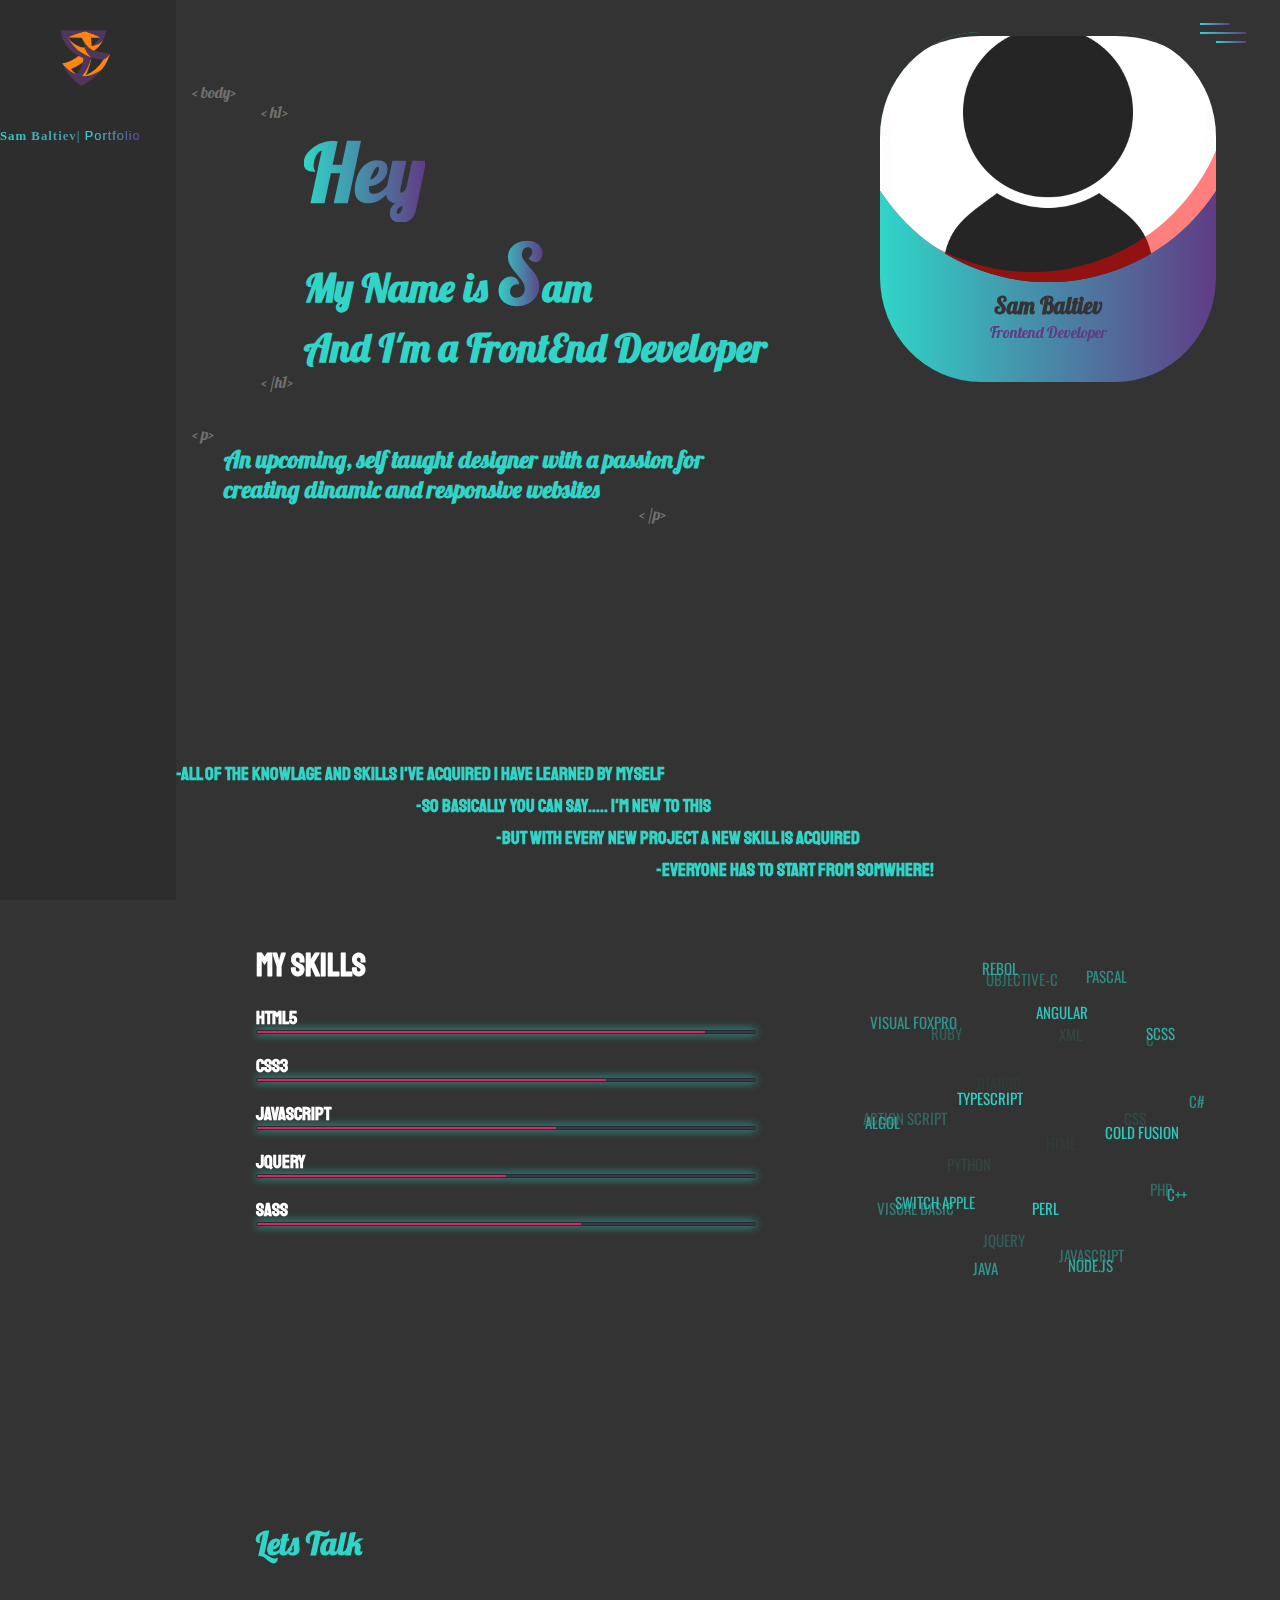
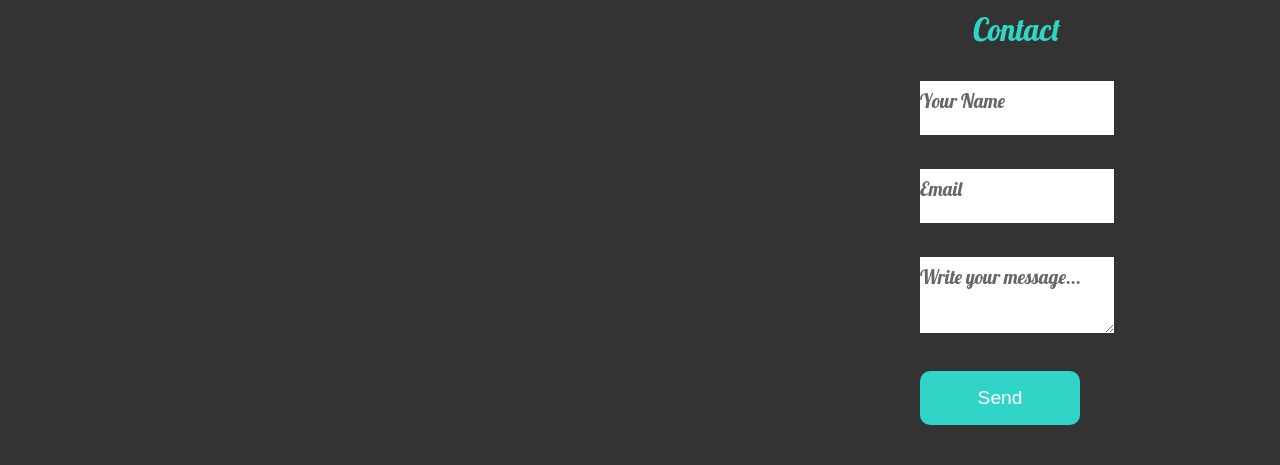
<file: portfolio 2/portfolio 1/index.html>
<!DOCTYPE html>
<html lang="en">
<head>
    <meta charset="UTF-8">
    <meta name="viewport" content="width=device-width, initial-scale=1.0">
    <title>Portfolio|SamBaltic</title>
    <link rel="stylesheet" type="text/css" href="styles.css">
	<!----font aswesome cdn--->
	<link rel="stylesheet" href="https://use.fontawesome.com/releases/v5.15.1/css/all.css" integrity="sha384-vp86vTRFVJgpjF9jiIGPEEqYqlDwgyBgEF109VFjmqGmIY/Y4HV4d3Gp2irVfcrp" crossorigin="anonymous">
	<!--Google Font-->
	<link href="https://fonts.googleapis.com/css2?family=Lobster&display=swap" rel="stylesheet">
    <link href="https://fonts.googleapis.com/css2?family=Staatliches&display=swap" rel="stylesheet"> 
    <!-----------jQuery--------->
    <link href="https://www.jqueryscript.net/css/jquerysctipttop.css" rel="stylesheet" type="text/css">
        <script src="https://code.jquery.com/jquery-3.2.1.min.js"></script>
    <script src='js/jquery.svg3dtagcloud.min.js'></script>

    <link href='https://fonts.googleapis.com/css?family=Oswald&subset=latin,latin-ext' rel='stylesheet' type='text/css'>
</head>
<body>

 <header class="container">
     <div class="container-inner">

         <div class="nav-bar">

            <div class="logo">
    	       <a href="index.html"><img src="images/logo2.png"></a>
    	        <h4>Sam Baltiev| <span>Portfolio</span></h4>
            </div>
            <div class="social">
                <a href="https://www.facebook.com/SamiBaltiev/"><i class="fab fa-facebook-square"></i></a>
                <a href="https://www.instagram.com/samibaltiev/"><i class="fab fa-instagram-square"></i></a>
                <a href="https://www.linkedin.com/in/samuil-baltiev-875387214/"><i class="fab fa-linkedin"></i></a>
                <a href="https://github.com/SamBaltic"><i class="fab fa-github-square"></i></a>

             </div>

        </div>
         
        	<div class="col-1">
                <div class="col-11">
                	<p>< body></p>
                    <p>< h1></p>
                		<h1><span>Hey</span><br> My Name is <span>S</span>am<br> And I'm a FrontEnd Developer</h1>
                    <p>< /h1></p>
                    <p>< p></p>
                    <h4>An upcoming, self taught designer with a passion for creating dinamic and responsive websites</h4>
                    <p>< /p></p>
                </div>    
        <!---------->
             <div class="card">
                <div class="circle">
                     <div class="imgBx">
                         <img src="images/user.png">
                     </div>
                 </div>
                     <div class="content">
                            <h3>Sam Baltiev</h3>
                        <div class="textIcon">
                         <h4>Frontend Developer</h4>
                        
                    </div>
                 </div>
         
             </div>



    <!-----------------------menu------------>

                	
                	</div>
                <div class="hamburger-menu " id="menubtn" onclick="toggle()">
                    <div class="bar" id="menu"></div>

                </div>


    <!--------------curtain------------->
                <div id="curtain">
                    <span></span>
                    <span></span>
                    <span></span>
                     <!--   <ul>
                            <li><a href="about.html" style="--i: 0.05s">about</a></li>
                            <li><a href="#" style="--i: 0.1s">portfolio</a></li>
                            <li><a href="#" style="--i: 0.15s">testimonials</a></li>
                            <li><a href="#" style="--i: 0.2s">services</a></li>
                        </ul>-->
                    <div class="folder-layout">
                        <a href="about.html"><div class="folder">

                            <div class="folder-back">
                                <div class="paper"></div>
                                <div class="paper"></div>
                                <div class="paper"></div>
                                <div class="folder-front"><h1>ABOUT</h1></div>
                                <div class="folder-front right"></div>
                            </div>
                        </div></a>

                        <a href="about.html"><div class="folder">
                            <div class="folder-back">
                                <div class="paper"></div>
                                <div class="paper"></div>
                                <div class="paper"></div>
                                <div class="folder-front"><h1>PORTFOLIO</h1></div>
                                <div class="folder-front right"></div>
                            </div>
                        </div></a>


                        <a href="about.html"><div class="folder">
                            <div class="folder-back">
                                <div class="paper"></div>
                                <div class="paper"></div>
                                <div class="paper"></div>
                                <div class="folder-front"><h1>TESTIMONIALS</h1></div>
                                <div class="folder-front right"></div>
                            </div>
                        </div></a>


                        <a href="about.html"><div class="folder">
                            <div class="folder-back">
                                <div class="paper"></div>
                                <div class="paper"></div>
                                <div class="paper"></div>
                                <div class="folder-front"><h1>SERVICES</h1></div>
                                <div class="folder-front right"></div>
                            </div>
                        </div></a>
                        
                    </div>
                        
                </div>

            </div>
            <!------------------------------------------------>
            <div class="css_animation">
                <div class="wrapper">
                    <div></div>
                    <div></div>
                    <div></div>
                    <div></div>
                    <div></div>
                    <div></div>
                    <div></div>
                    <div></div>
                    <div></div>
                    <div></div>
                    <div></div>
                    <div></div>
                    <div></div>
                    <div></div>
                    <div></div>
                    <div></div>
                    <div></div>
                    <div></div>
                    <div></div>
                    <div></div>
                    <div></div>
                    <div></div>
                </div>
            </div> 

      <div class="col-2">
          <div class="part-1">
              <div class="info">
                
                  <h3>-All of the knowlage and skills i've acquired I have learned by myself</h3>
                  <h3>-So basically you can say..... I'm new to this</h3>
                  <h3>-But with every new project a new skill is acquired</h3>
                  <h3>-Everyone has to start from somwhere!</h3>
                  <p></p>
              </div>
              <div class="info1">
                <div class="skills">
                <h1>My Skills</h1>
                <li>
                    <h3>HTML5</h3><span class="p-bar"><span class="html"></span></span>
                </li>


                <li>
                    <h3>CSS3</h3><span class="p-bar"><span class="css"></span></span>
                </li>

                <li>
                    <h3>JAVASCRIPT</h3><span class="p-bar"><span class="javascript"></span></span>
                </li>

                <li>
                    <h3>JQUERY</h3><span class="p-bar"><span class="jquery"></span></span>
                </li>

                <li>
                    <h3>SASS</h3><span class="p-bar"><span class="sass"></span></span>
                </li>

            </div>
            <div id='holder'></div>
        </div>

    </div>
 </div>

            <div class="css_animation anime">
                <div class="wrapper">
                    <div></div>
                    <div></div>
                    <div></div>
                    <div></div>
                    <div></div>
                    <div></div>
                    <div></div>
                    <div></div>
                    <div></div>
                    <div></div>
                    <div></div>
                    <div></div>
                    <div></div>
                    <div></div>
                    <div></div>
                    <div></div>
                    <div></div>
                    <div></div>
                    <div></div>
                    <div></div>
                    <div></div>
                    <div></div>
                </div>
            </div> 
 <div class="col-2">
   <div class="talk"> <h1>Lets Talk</h1></div>
        <div class="contact-location">

            <div class="map"><iframe src="https://www.google.com/maps/embed?pb=!1m18!1m12!1m3!1d186126.44346022475!2d27.80282301171222!3d43.204755642308214!2m3!1f0!2f0!3f0!3m2!1i1024!2i768!4f13.1!3m3!1m2!1s0x40a4538baaf3d7a1%3A0x5727941c71a58b7c!2z0JLQsNGA0L3QsA!5e0!3m2!1sbg!2sbg!4v1626011260513!5m2!1sbg!2sbg" width="600" height="450" style="border:0;" allowfullscreen="" loading="lazy"></iframe></div>
            <div class="contactForm">
                    <form id="contact-form" method="post" action="contact-form.php">
                        <h2>Contact </h2>
                        <div class="inputBox">
                            <input type="text" name="name" required="required">
                            <span>Your Name</span>
                        </div>
                         <div class="inputBox">
                            <input type="text" name="mail" required="required">
                            <span>Email</span>
                        </div>
                         <div class="inputBox">
                            <textarea name="message" class="form-control" required="required"></textarea>
                            <span>Write your message...</span>
                        </div>
                        <div class="inputBox">
                            <input type="submit" name="submit" value="Send">
                        </div>
                    </form>
            </div>
         </div>   
    </div>

 </header><!--------end of content------>

    
    <script type="text/javascript" src="app.js"></script>

    <!-----3D text could------>
     <script>

    	$( document ).ready( function() {

            var entries = [ 
                
                    { label : 'HTML'},
        { label : 'CSS'},
        { label : 'PHP'},
        { label : 'JAVASCRIPT'},
        { label : 'JQUERY'},
        { label : 'PYTHON'},
        { label : 'DJANGO'},
        { label : 'XML'},
        { label : 'C'},
        { label : 'C#'},
        { label : 'C++'},
        { label : 'NODE.JS'},
        { label : 'JAVA'},
        { label : 'VISUAL BASIC'},
        { label : 'ACTION SCRIPT'},
        { label : 'RUBY'},
        { label : 'OBJECTIVE-C'},
        { label : 'PASCAL'},
        { label : 'SCSS'},
        { label : 'COLD FUSION'},
        { label : 'PERL'},
        { label : 'SWITCH APPLE'},
        { label : 'ALGOL'},
        { label : 'VISUAL FOXPRO'},
        { label : 'REBOL'},
        { label : 'ANGULAR'},
        { label : 'TYPESCRIPT'},

            ];

            var settings = {

                entries: entries,
                width: 480,
                height: 480,
                radius: '65%',
                radiusMin: 75,
                bgDraw: true,
                bgColor: 'transparent',
                opacityOver: 1.00,
                opacityOut: 0.05,
                opacitySpeed: 6,
                fov: 800,
                speed: 2,
                fontFamily: 'Oswald, Arial, sans-serif',
                fontSize: '15',
                fontColor: '#30D5C8',
                fontWeight: 'normal',//bold
                fontStyle: 'normal',//italic 
                fontStretch: 'normal',//wider, narrower, ultra-condensed, extra-condensed, condensed, semi-condensed, semi-expanded, expanded, extra-expanded, ultra-expanded
                fontToUpperCase: true,
                tooltipFontFamily: 'Oswald, Arial, sans-serif',
                tooltipFontSize: '11',
                tooltipFontColor: '#fff',
                tooltipFontWeight: 'normal',//bold
                tooltipFontStyle: 'normal',//italic 
                tooltipFontStretch: 'normal',//wider, narrower, ultra-condensed, extra-condensed, condensed, semi-condensed, semi-expanded, expanded, extra-expanded, ultra-expanded
                tooltipFontToUpperCase: false,
                tooltipTextAnchor: 'left',
                tooltipDiffX: 0,
                tooltipDiffY: 10

            };

            //var svg3DTagCloud = new SVG3DTagCloud( document.getElementById( 'holder'  ), settings );
            $( '#holder' ).svg3DTagCloud( settings );

		} );
        
    </script>
</body>
</html>
</file>
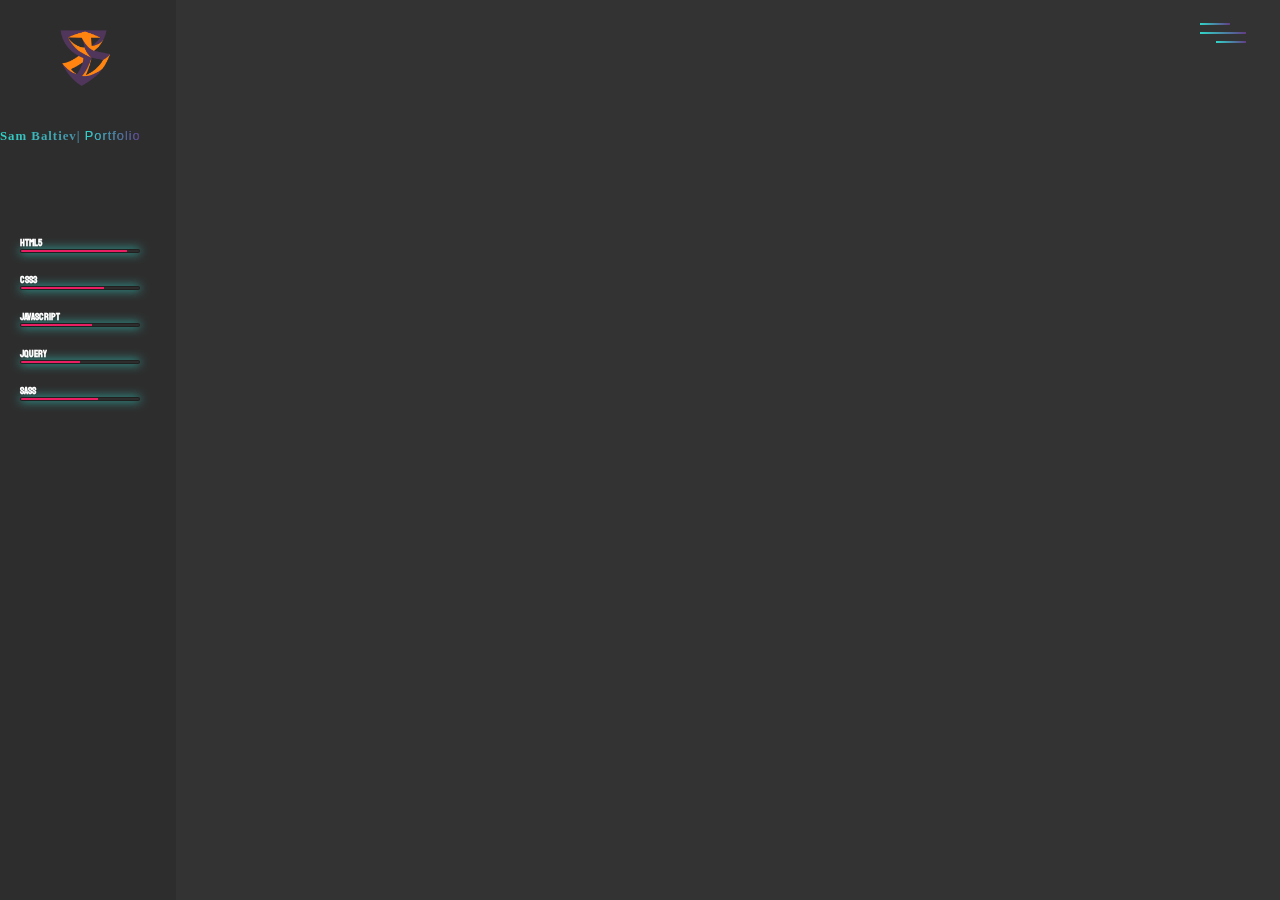
<file: portfolio 2/portfolio 1/about.html>
<!DOCTYPE html>
<html lang="en">
<head>
    <meta charset="UTF-8">
    <meta name="viewport" content="width=device-width, initial-scale=1.0">
    <title>About|SamBaltic</title>
    <link rel="stylesheet" type="text/css" href="styles.css">
	<!----font aswesome cdn--->
	<link rel="stylesheet" href="https://use.fontawesome.com/releases/v5.15.1/css/all.css" integrity="sha384-vp86vTRFVJgpjF9jiIGPEEqYqlDwgyBgEF109VFjmqGmIY/Y4HV4d3Gp2irVfcrp" crossorigin="anonymous">
	<!--Google Font-->
	<link href="https://fonts.googleapis.com/css2?family=Lobster&display=swap" rel="stylesheet">
    <link href="https://fonts.googleapis.com/css2?family=Staatliches&display=swap" rel="stylesheet"> 
    <!-----------jQuery--------->
    <link href="https://www.jqueryscript.net/css/jquerysctipttop.css" rel="stylesheet" type="text/css">
        <script src="https://code.jquery.com/jquery-3.2.1.min.js"></script>
    <script src='js/jquery.svg3dtagcloud.min.js'></script>

    <link href='https://fonts.googleapis.com/css?family=Oswald&subset=latin,latin-ext' rel='stylesheet' type='text/css'>
</head>
<body>

 <header class="container">
     <div class="container-inner">

         <div class="nav-bar">

            <div class="logo">
    	       <a href="index.html"><img src="images/logo2.png"></a>
    	        <h4>Sam Baltiev| <span>Portfolio</span></h4>
            </div>
            <div class="social">
                <a href="#"><i class="fab fa-facebook-square"></i></a>
                <a href="#"><i class="fab fa-instagram-square"></i></a>
                <a href="#"><i class="fab fa-linkedin"></i></a>
                <a href="#"><i class="fab fa-github-square"></i></a>

             </div>
            
                <div class="skills skills-nav">
                
                <li>
                    <h3>HTML5</h3><span class="p-bar"><span class="html"></span></span>
                </li>


                <li>
                    <h3>CSS3</h3><span class="p-bar"><span class="css"></span></span>
                </li>

                <li>
                    <h3>JAVASCRIPT</h3><span class="p-bar"><span class="javascript"></span></span>
                </li>

                <li>
                    <h3>JQUERY</h3><span class="p-bar"><span class="jquery"></span></span>
                </li>

                <li>
                    <h3>SASS</h3><span class="p-bar"><span class="sass"></span></span>
                </li>

            </div>
            

        </div>

   <!-----------------------menu------------>

                	
                	
                <div class="hamburger-menu " id="menubtn" onclick="toggle()">
                    <div class="bar" id="menu"></div>

                </div>

</div>  
    <!--------------curtain------------->
                <div id="curtain">
                    <span></span>
                    <span></span>
                    <span></span>
                       <!--- <ul>
                            <li><a href="#" style="--i: 0.05s">about</a></li>
                            <li><a href="#" style="--i: 0.1s">portfolio</a></li>
                            <li><a href="#" style="--i: 0.15s">testimonials</a></li>
                            <li><a href="#" style="--i: 0.2s">services</a></li>
                        </ul>---->
                        <div class="folder-layout">
                        <a href="about.html"><div class="folder">

                            <div class="folder-back">
                                <div class="paper"></div>
                                <div class="paper"></div>
                                <div class="paper"></div>
                                <div class="folder-front"><h1>ABOUT</h1></div>
                                <div class="folder-front right"></div>
                            </div>
                        </div></a>

                        <a href="about.html"><div class="folder">
                            <div class="folder-back">
                                <div class="paper"></div>
                                <div class="paper"></div>
                                <div class="paper"></div>
                                <div class="folder-front"><h1>PORTFOLIO</h1></div>
                                <div class="folder-front right"></div>
                            </div>
                        </div></a>


                        <a href="about.html"><div class="folder">
                            <div class="folder-back">
                                <div class="paper"></div>
                                <div class="paper"></div>
                                <div class="paper"></div>
                                <div class="folder-front"><h1>TESTIMONIALS</h1></div>
                                <div class="folder-front right"></div>
                            </div>
                        </div></a>


                        <a href="about.html"><div class="folder">
                            <div class="folder-back">
                                <div class="paper"></div>
                                <div class="paper"></div>
                                <div class="paper"></div>
                                <div class="folder-front"><h1>SERVICES</h1></div>
                                <div class="folder-front right"></div>
                            </div>
                        </div></a>
                        
                    </div>
                        
                </div>

                        
                </div>

            </div>
            <!------------------------------------------------>

   </header>
<script src="app.js"></script>
</body>
</html>
</file>
<file: portfolio 2/portfolio 1/styles.css>
*{
    padding: 0;
    margin:0;
}
    
body  {
    
    font-family: 'Lobster', cursive;
    background: #333;
}
:root{
    --main-font: 'Lobster', cursive ;
    --secondary-font:'Staatliches', cursive;
    --main-color:linear-gradient(to right, #30D5C8,#603c85);
    --site-color-p:#603c85;
    --site-color-b:#30D5C8;
}
#canvas{
    position: absolute;
    width: 100%;
    height:100vh;
    z-index: 1400;
    visibility: visible;
    transition-delay: 0.7s;

}
#canvas1{
    width: 40rem;
    height: 50vh;
}


   
/*-------navbar start-------*/   
.nav-bar {
    display:block;
   position: fixed;
    height: 100vh;
    padding: 0;
    background: rgba(0,0,0,0.1);
    z-index: 1401;
    visibility: visible;
    transition-delay: 0.7s;

}

.nav-bar h4{
    font-size: 0.8rem;
    font-weight: 600;
    font-family: sans-serifi;
    background: linear-gradient(to right, #30D5C8,#603c85);
    -webkit-text-fill-color: transparent; 
    -webkit-background-clip: text; 
    letter-spacing: 1px;
    margin: 0;

}
.nav-bar span{
    font-weight: 300;
    font-family: sans-serif;
    background: var(--main-color);
    -webkit-text-fill-color: transparent; 
    -webkit-background-clip: text; 

}
.logo{
    display: block;
    position: relative;
    justify-content: center;
    align-items: center; 


}

.logo img{
width: 11rem;

}
.social{
    
    display: flex;
    flex-direction: column;
    justify-content: space-around;
    margin: 2rem 0;
    width: 100%;
    cursor: pointer;
    transition-delay: 0.7s;

    
}
.social i{
    font-size:3rem;
    transition: 0.5s;


}
.social a{
    text-decoration: none;
}
.social i:hover {
    transform: translateX(1rem);
}

.fa-instagram-square{
     background: radial-gradient(circle at 30% 107%, #fdf497 0%, #fdf497 5%, #fd5949 45%, #d6249f 60%, #285AEB 90%);
  -webkit-background-clip: text;
    background-clip: text;
  -webkit-text-fill-color: transparent;
}
.fa-facebook-square{
    color: #3b5998;
}
.fa-linkedin{
    color: #0e76a8;
}
.fa-github-square{
    color: #4078c0;
}


/*----------------------------------------------------*/
 .hamburger-menu{
    width: 3rem;
    height: 3rem;
	cursor: pointer;
	display: flex;
    margin-right: 2rem;
    z-index: 1500;
    position: fixed;
    right: 0;
    top:0;
    background: #333;

}
.bar{
    width: 2.9rem;
    background: var(--main-color);
    height: 1.5px;
    position: fixed;
    transform-style: preserve-3d;
	transition: 1s;
	z-index: 1100;
	padding: 0;
	margin: 0;
    top: 2rem;
}
.bar:before,
.bar:after{
	content: "";
	height: 1.5px;
	width: 1.85rem;
	position: absolute;
    background:  var(--main-color);
    position: absolute;
    z-index: 1100;

}

.bar:before{
	transform: translateY(-9px);
}
.bar:after{
    transform: translateY(9px);
    left: 1rem;
   
}
.container.active .nav-bar{
    visibility: hidden;
    transition-delay: 0;
}
.container.active .bar{
	transform: rotate(360deg);
	background: transparent;
}
.container.active #canvas{
    visibility: hidden;
    transition-delay: 0;
}
.container.active .bar:before{
	transform: translate(8px) rotate(45deg);
}
.container.active .bar:after{
	transform: translateX(-8px) rotate(-45deg);
}

/*-----falling menu----*/
#curtain{
    position: fixed;
    top:0;
    left: 0;
    width: 100%;
    height: 100%;
    overflow: hidden;
    display: flex;
    justify-content: center;
    align-items: center;
    
    
}
#curtain span{
    position: absolute;
    top:0;
    left: 0;
    width: 200%;
    height: 100%;
    display: block;
    transform-origin: bottom left;
    transition: 0.5s ease-in-out; 
    transform: rotate(-90deg);
}
#curtain span:nth-child(1){
    background: #ff1f6b;
    transform: rotate(-90deg);
    transition-delay: 0.3s;
}
#curtain span:nth-child(2){
    background: #219dff;
    transform: rotate(-90deg);
    transition-delay: 0.2s;
}
#curtain span:nth-child(3){
    background: #111;
    transform: rotate(-90deg);
    transition-delay: 0.1s;
}
#curtain.active span{
    transform: rotate(0deg);
}
#curtain.active span:nth-child(1){
    z-index: 1;
    transition-delay: 0.1s;
}
#curtain.active span:nth-child(2){
    z-index: 2;
    transition-delay: 0.2s;
}
#curtain.active span:nth-child(3){
    z-index: 3;
    transition-delay: 0.3s;
}
/*ul{
    position: absolute;
    z-index: 100;
    transition: 0.5s;
    visibility: hidden;
    opacity: 0;
    transition-delay: 0s;
}
#curtain.active ul{
    visibility: visible;
    opacity: 1;
    transition-delay: 0.7s;

}
#curtain ul li{
    list-style: none;
    margin: 40px 0;
    cursor: pointer;
}
#curtain ul li a{
    text-decoration: none;
    font-size: 4rem;
    text-align: center;
    display: block;
    text-transform: uppercase;
     background: var(--main-color);
    -webkit-text-fill-color: transparent; 
    -webkit-background-clip: text; 
    

}*/
.folder-layout{
    display: grid;
    grid-template-columns: 1fr 1fr;
    width: 80%;
    height: 80%;
    z-index: 100;
    align-items: center;
    transition: 0.5s;
    visibility: hidden;
    opacity: 0;
    transition-delay: 0s;

}
#curtain.active .folder-layout{
    visibility: visible;
    opacity: 1;
    transition-delay: 0.7s;

}

.folder{
    transition: all 0.2s ease-in;
    padding: 0 5rem;
    
}
.folder-front h1{
    position: relative;
    text-decoration: none;
    font-family: var(--secondary-font);
    z-index: 101;
    top: 30%;
    font-size: 3.5rem;    
}

.folder-back{
    position: relative;
    width: 300px;
    height: 180px;
    background: #fff;
    border-radius: 0px 5px 5px 5px;

}
.folder-back::after{
    position: absolute;
    bottom: 98%;
    left: 0;
    content: "";
    width: 30px;
    height: 10px;
    background: #fff;
    border-radius: 5px 5px 0 0;
}
.folder-back .paper{
    position: absolute;
    bottom: 10%;
    left: 50%;
    transform:translate(-50%, 10%);
    width: 80%;
    height: 90%;
    background: #9c1de7;
    border-radius: 5px;
    transition: all 0.3s ease-in-out;

}
.folder-back .paper:nth-child(2){
    background: #fc5185;
    width: 90%;
    height: 80%;
}
.folder-back .paper:nth-child(3){
    background: #faee1c;
    width: 100%;
    height: 70%;
}
.folder-back .folder-front{
    position: absolute;
    width: 100%;
    height: 100%;
    text-align: center;
    background: #f0f0f0;
    border-radius: 5px;
    transform-origin: bottom;
    transition: all 0.3s ease-in-out;

}
.folder-back .folder-front h1{
    transform-origin: bottom;
    transition: all 0.3s ease-in-out;
}

.folder:hover{
    transform: translateY(-8px);
    cursor: pointer;
}
.folder:hover .paper{transform: translate(-50%, 0%);}
.folder:hover .folder-front{transform: skew(15deg) scaleY(0.6);}
.folder:hover .folder-front h1{transform: skew(15deg) scaleY(0.6);}
.folder:hover .right{transform: skew(15deg) scaleY(0.6);}
.col-1{
    position: relative;
    display: flex;
    width: 80%;
    left: 15%;
    padding-bottom:5rem;
    justify-content: space-between;
    

}
.col-1 h1{
    font-size: 40px;
    color: var(--site-color-b);
    margin-left: 7rem;
}
.col-1 span{
    font-size: 80px;
     background: var(--main-color);
    -webkit-text-fill-color: transparent; 
    -webkit-background-clip: text;
}
.col-11{
    display: flex;
    width: 70%;
    flex-direction: column;
    margin-top: 8%;
}
.col-11 p{
    line-height: 20px;
    color: #707070;
}
.col-11 p:nth-child(1){
    margin-left: 0;
}
.col-11 p:nth-child(2){
    margin-left: 10%;
}
.col-11 p:nth-child(4){
    margin-left: 10%;
}
.col-11 p:nth-child(5){
    margin-top: 2rem;
}
.col-11 p:nth-child(7){
    margin-left: 65%;
}
.col-11 h4{
    margin-left: 2rem;
    color: var(--site-color-b);
    width: 70%;
    font-size: 1.5rem;
}

/*---------profile card------------------------*/
.card{
    position: relative;
    width: 350px;
    height: 350px;
    background: var(--main-color);
    border-radius: 30%;
    overflow: hidden;
    z-index: 1402;
    visibility: visible;
    margin-top: 2rem;

}
.container.active .card{
    visibility: hidden;
    transition-delay: 0.7s;
}
.circle{
    position: absolute;
    left: 50%;
    transform: translateX(-50%);
    top: -150px;
    width: 400px;
    height: 400px;
    clip-path: circle();
    background: #333;
}
.circle:before{
    content: '';
    position: absolute;
    top: -10px;
    left: -16px;
    width: 100%;
    height: 100%;
    background: transparent;
    box-shadow: 0 0 0 20px rgba(255,0,0,0.5);
    border-radius: 50%;
    z-index: 1402;
    pointer-events: none;
}
.circle .imgBx{
    position: absolute;
    left: 50%;
    bottom: -4rem;
    transform: translateX(-50%);
    width: 340px;
    height: 310px;

}
.circle .imgBx img{
    position: absolute;
    top: 0;
    left: 0;
    width: 100%;
    height: 90%;
    object-fit: cover;
    transition: 0.5s;
    transform-origin: top;
    border-radius: 30%;
}
.circle .imgBx:hover img{
    transform: scale(1.5);
}
.content{
    position: absolute;
    left: 0;
    bottom: 0;
    width: 100%;
    height: 140px;
   
}

.content h3{
    font-size: 1.4em;
    color: #333;
    margin-top: 50px;
    margin-bottom: 2px;
    text-align: center;
}
.textIcon{
    display: flex;
    align-items: center;
    justify-content: center;
}
.textIcon h4{

    font-weight: 400;
    color: var(--site-color-p);
}

/*----personal information(skills,text,location,contact)----*/
.col-2{
    width: 80%;
    display: block;
    position: relative;
    left: 20%;
    visibility: visible;
    transition-delay: 0.7s;
}
.active .col-2{
    visibility: hidden;
}
.part-1{
    display: flex;
    flex-direction: column;
}
.info{
    position: relative;
   font-family: var(--secondary-font);
    display: block;

}

.info h3{
    color: #30D5C8;
    line-height: 2rem;
}
.info h3:nth-child(1){
    margin-left: -5rem;
}
.info h3:nth-child(2){
    margin-left: 10rem;
}
.info h3:nth-child(3){
    margin-left: 15rem;
}
.info h3:nth-child(4){
    margin-left: 25rem;
}

.info1{
    width: 100%;
    display: flex;
    justify-content: space-between;
}

.skills{
    width: 500px;
    margin: 60px 0;
    color: #fff;
    font-family: var(--secondary-font);
}
.skills-nav{
     width: 120px;
    margin: 60px 20px;
    color: #fff;
    font-family: var(--secondary-font);
}
.skills-nav h3{
    font-size: 10px;
}
.skills li{
    margin: 20px 0;
    list-style: none;
}
.p-bar{
    background: #353b48;
    display: block;
    height: 2px;
    border: 1px solid rgba(0,0,0,0.3);
    border-radius: 3px;
    overflow: hidden;
    box-shadow: 0 0 10px var(--site-color-b);
}

.p-bar span{
    height: 2px;
    float: left;
    background: #e91e63;

}

.html{
    width: 90%;
}
.css{
    width: 70%;
}
.jquery{
    width: 50%;
}
.javascript{
    width: 60%;
}
.sass{
    width: 65%;
}
/*------------contact temporary-------------*/
.contact-location{
    position: relative;
    display: flex;
    background: transparent;
    width: 90%;
    
}
.talk h1{
    color: var(--site-color-b);
    margin-bottom: 3rem;
}
.contactForm{
    width: 40%;
    padding: 0 4rem;
    background: transparent; ;
}
.contactForm h2{
    font-size: 1.9rem;
    color: var(--site-color-b);
    font-weight: 500;
    padding-bottom: 1rem;
    text-align: center;
}
.contactForm .inputBox{
    position: relative;
    width: 100%;
    margin-top: 1;
}
.contactForm .inputBox input,
.contactForm .inputBox textarea
{
    width: 100%;
    padding: 1rem 0;
    font-size: 1.2rem;
    margin: 1rem 0;
    border: none;
    border-bottom: 2px solid #333;
    outline: none;
}
.contactForm .inputBox span{
    position: absolute;
    left: 0;
    padding: .5rem 0;
    font-size: 1.2rem;
    margin: 1rem 0;
    pointer-events: none;
    transition: 0.5s;
    color: #666;
} 
.contactForm .inputBox input:focus ~ span,
.contactForm .inputBox input:valid ~ span,
.contactForm .inputBox textarea:focus ~ span,
.contactForm .inputBox textarea:valid ~ span{

    color: #e91e63;
    font-size: 1rem;
    transform: translateY(-2rem);
}
.contactForm .inputBox input[type="submit"]{
    width: 10rem;
    background: var(--site-color-b);
    color: #fff;
    border: none;
    cursor: pointer;
    padding: 1rem;
    font-size: 1.2rem;
    border-radius: 10px;

}





.css_animation{
    background: transparent;
    overflow: hidden;
    visibility: visible;
    transition-delay: 0.7s
}
.active .css_animation {
    visibility: hidden;
}
.css_animation .wrapper{
    position: relative;
    width: 90%;
    height: 0;
    padding-top: 12%;
    overflow: hidden;
    left: 13%;
}

.css_animation .wrapper div{
    position: absolute;
    margin-top: -2.61%;
    height: 68%;
    width: 2%;
    border-radius: 20px;
    top: 30%;
    
}

.css_animation .wrapper div:nth-of-type(1){
    animation: prop 17s 0.000s linear infinite;
}
.css_animation .wrapper div:nth-of-type(2){
    animation: prop 17s -16.227s linear infinite;
}
.css_animation .wrapper div:nth-of-type(3){
    animation: prop 17s -15.445s linear infinite;
}
.css_animation .wrapper div:nth-of-type(4){
    animation: prop 17s -14.682s linear infinite;
}
.css_animation .wrapper div:nth-of-type(5){
    animation: prop 17s -13.909s linear infinite;
}
.css_animation .wrapper div:nth-of-type(6){
    animation: prop 17s -13.136s linear infinite;
}
.css_animation .wrapper div:nth-of-type(7){
    animation: prop 17s -12.364s linear infinite;
}
.css_animation .wrapper div:nth-of-type(8){
    animation: prop 17s -11.591s linear infinite;
}
.css_animation .wrapper div:nth-of-type(9){
    animation: prop 17s -10.818s linear infinite;
}
.css_animation .wrapper div:nth-of-type(10){
    animation: prop 17s -10.045s linear infinite;
}
.css_animation .wrapper div:nth-of-type(11){
    animation: prop 17s -9.273s linear infinite;
}
.css_animation .wrapper div:nth-of-type(12){
    animation: prop 17s -8.500s linear infinite;
}
.css_animation .wrapper div:nth-of-type(13){
    animation: prop 17s -7.727s linear infinite;
}
.css_animation .wrapper div:nth-of-type(14){
    animation: prop 17s -6.955s linear infinite;
}
.css_animation .wrapper div:nth-of-type(15){
    animation: prop 17s -6.182s linear infinite;
}
.css_animation .wrapper div:nth-of-type(16){
    animation: prop 17s -5.409s linear infinite;
}
.css_animation .wrapper div:nth-of-type(17){
    animation: prop 17s -4.636s linear infinite;
}
.css_animation .wrapper div:nth-of-type(18){
    animation: prop 17s -3.864s linear infinite;
}
.css_animation .wrapper div:nth-of-type(19){
    animation: prop 17s -3.091s linear infinite;
}
.css_animation .wrapper div:nth-of-type(20){
    animation: prop 17s -2.318s linear infinite;
}
.css_animation .wrapper div:nth-of-type(21){
    animation: prop 17s -1.545s linear infinite;
}
.css_animation .wrapper div:nth-of-type(22){
    animation: prop 17s -0.773s linear infinite;
}

@keyframes prop {
    0%{
        background: red;
        left: 0;
    }
    5%{
        background: #9337fe;
    }
    10%{
        height: 20%;
        margin-top: -0.77%;
        background: #c532fc;
    }
    55%{
        background: #f639f8;
    }
    20%{
        height: 68%;
        margin-top: -2.61%;
        background: #3af9da;
    }
    25%{
        background: #ff2f8d;
    }
    30%{
        height: 20%;
        margin-top: -0.77%;
        background: #54e678;
    }
    35%{
        background: #dc5245;
    }
    40%{
        height: 68%;
        margin-top: -2.61%;
        background: #3af9da;
    }
    45%{
        background: #f8b435;
    }

    50%{
        height: 20%;
        margin-top: -0.77%;
        background: #54e678;
    }
    55%{
        background: #e0ff3b;
    }
    60%{
        height: 68%;
        margin-top: -2.61%;
        background: #3af9da;
    }
    65%{
        background: #46f443;
    }
    70%{
        height: 20%;
        margin-top: -0.77%;
        background: #54e678;
    }
    75%{
        background: #4df3a9;
    }
    80%{
        height: 68%;
        margin-top: -2.61%;
        background: #3af9da;
    }
    85% {
        background: #36ebf4
    }
    90% {
        height: 20%;
        margin-top: -0.77%;
        background: #3db3f3;
    }
    95% {
        background: #3c82f1;
    }
    100%{
        left: 100%;
        height: 68%;
        margin-top: -2.61%;
        background: #5b38ee
    }
}
</file>
